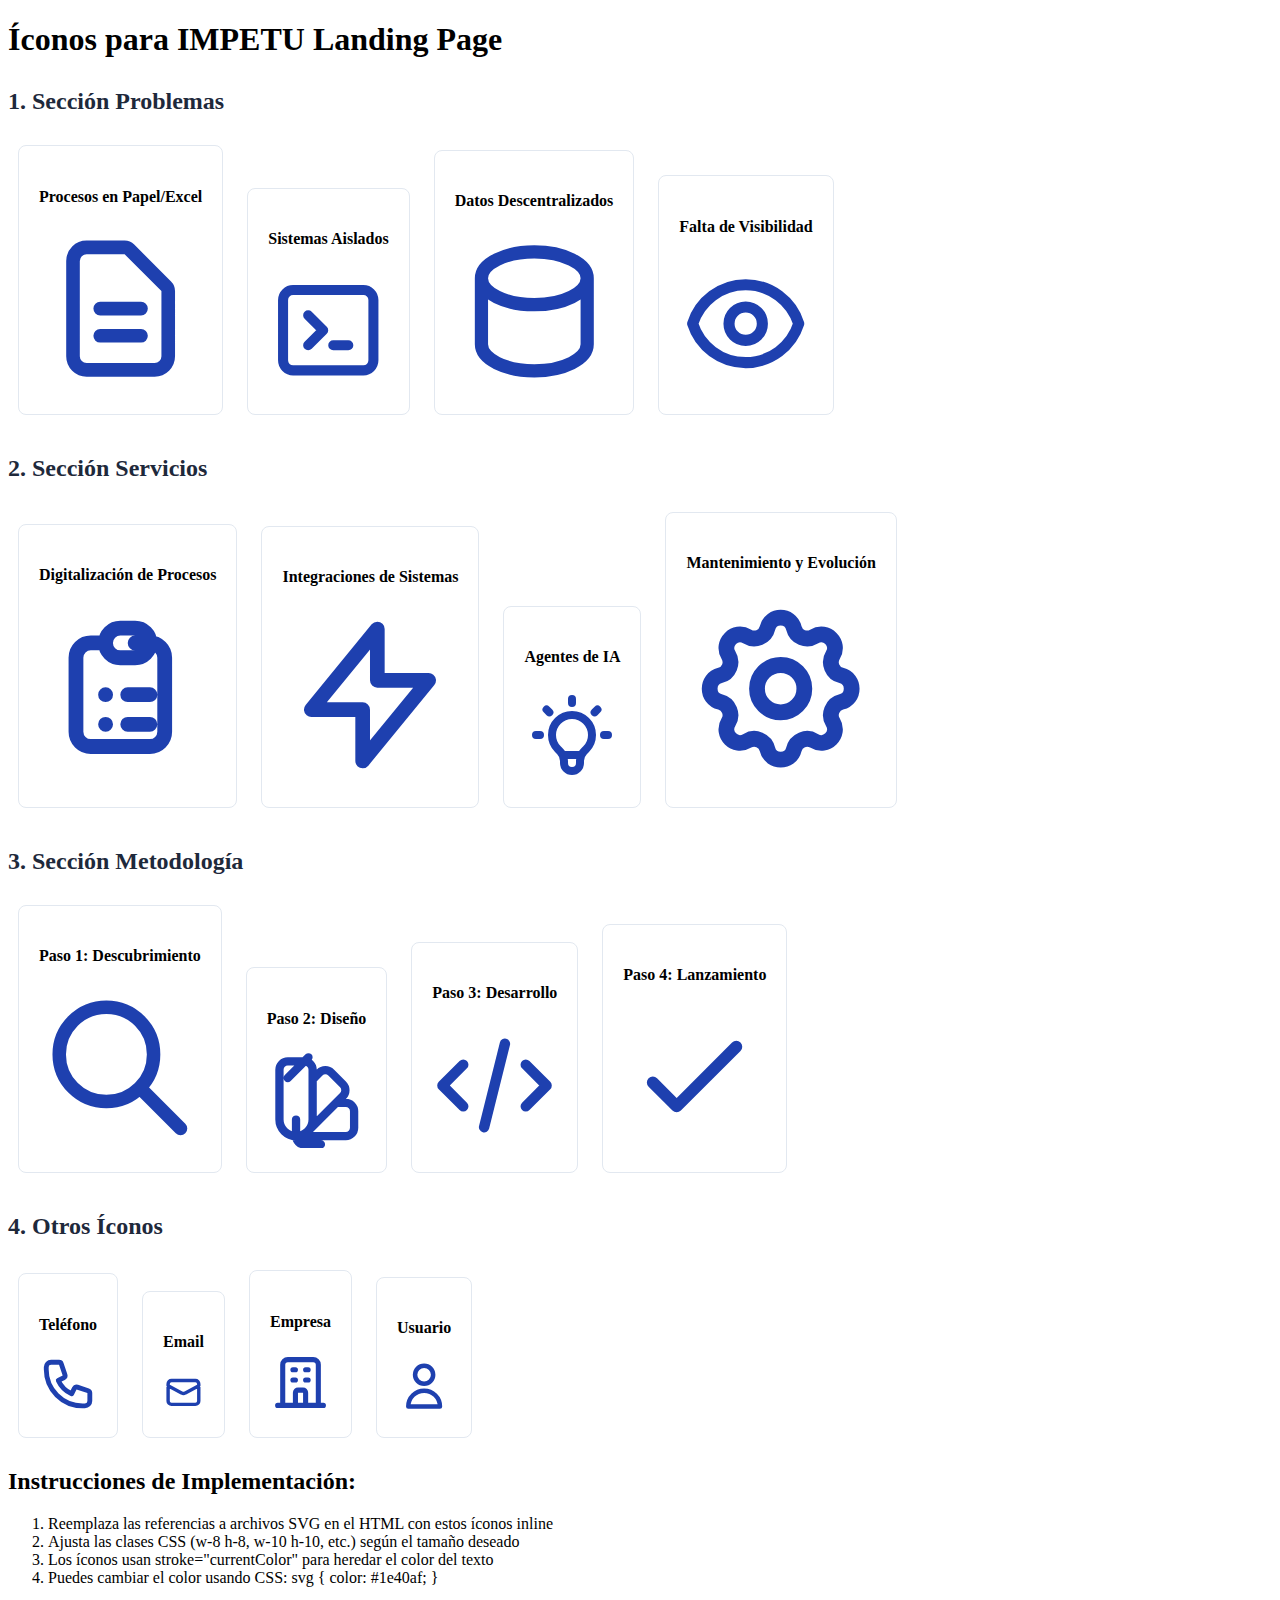
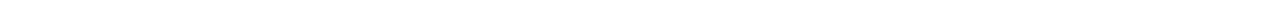
<file: iconos-implementacion.html>
<!DOCTYPE html>
<html lang="es">
<head>
    <meta charset="UTF-8">
    <meta name="viewport" content="width=device-width, initial-scale=1.0">
    <title>Íconos para IMPETU Landing Page</title>
    <style>
        .icon-example {
            display: inline-block;
            margin: 10px;
            padding: 20px;
            border: 1px solid #e2e8f0;
            border-radius: 8px;
            text-align: center;
            background: white;
        }
        .icon-example svg {
            color: #1e40af;
        }
        .section-title {
            font-size: 1.5rem;
            font-weight: bold;
            margin: 30px 0 20px 0;
            color: #1e293b;
        }
    </style>
</head>
<body>
    <h1>Íconos para IMPETU Landing Page</h1>
    
    <div class="section-title">1. Sección Problemas</div>
    
    <div class="icon-example">
        <h4>Procesos en Papel/Excel</h4>
        <svg class="w-8 h-8" fill="none" stroke="currentColor" viewBox="0 0 24 24">
            <path stroke-linecap="round" stroke-linejoin="round" stroke-width="2" d="M9 12h6m-6 4h6m2 5H7a2 2 0 01-2-2V5a2 2 0 012-2h5.586a1 1 0 01.707.293l5.414 5.414a1 1 0 01.293.707V19a2 2 0 01-2 2z"></path>
        </svg>
    </div>
    
    <div class="icon-example">
        <h4>Sistemas Aislados</h4>
        <svg class="w-8 h-8" fill="none" stroke="currentColor" viewBox="0 0 24 24">
            <path stroke-linecap="round" stroke-linejoin="round" stroke-width="2" d="M8 9l3 3-3 3m5 0h3M5 20h14a2 2 0 002-2V6a2 2 0 00-2-2H5a2 2 0 00-2 2v12a2 2 0 002 2z"></path>
        </svg>
    </div>
    
    <div class="icon-example">
        <h4>Datos Descentralizados</h4>
        <svg class="w-8 h-8" fill="none" stroke="currentColor" viewBox="0 0 24 24">
            <path stroke-linecap="round" stroke-linejoin="round" stroke-width="2" d="M4 7v10c0 2.21 3.582 4 8 4s8-1.79 8-4V7M4 7c0 2.21 3.582 4 8 4s8-1.79 8-4M4 7c0-2.21 3.582-4 8-4s8 1.79 8 4"></path>
        </svg>
    </div>
    
    <div class="icon-example">
        <h4>Falta de Visibilidad</h4>
        <svg class="w-8 h-8" fill="none" stroke="currentColor" viewBox="0 0 24 24">
            <path stroke-linecap="round" stroke-linejoin="round" stroke-width="2" d="M15 12a3 3 0 11-6 0 3 3 0 016 0z"></path>
            <path stroke-linecap="round" stroke-linejoin="round" stroke-width="2" d="M2.458 12C3.732 7.943 7.523 5 12 5c4.478 0 8.268 2.943 9.542 7-1.274 4.057-5.064 7-9.542 7-4.477 0-8.268-2.943-9.542-7z"></path>
        </svg>
    </div>
    
    <div class="section-title">2. Sección Servicios</div>
    
    <div class="icon-example">
        <h4>Digitalización de Procesos</h4>
        <svg class="w-10 h-10" fill="none" stroke="currentColor" viewBox="0 0 24 24">
            <path stroke-linecap="round" stroke-linejoin="round" stroke-width="2" d="M9 5H7a2 2 0 00-2 2v10a2 2 0 002 2h8a2 2 0 002-2V7a2 2 0 00-2-2h-2M9 5a2 2 0 002 2h2a2 2 0 002-2M9 5a2 2 0 012-2h2a2 2 0 012 2m-3 7h3m-3 4h3m-6-4h.01M9 16h.01"></path>
        </svg>
    </div>
    
    <div class="icon-example">
        <h4>Integraciones de Sistemas</h4>
        <svg class="w-10 h-10" fill="none" stroke="currentColor" viewBox="0 0 24 24">
            <path stroke-linecap="round" stroke-linejoin="round" stroke-width="2" d="M13 10V3L4 14h7v7l9-11h-7z"></path>
        </svg>
    </div>
    
    <div class="icon-example">
        <h4>Agentes de IA</h4>
        <svg class="w-10 h-10" fill="none" stroke="currentColor" viewBox="0 0 24 24">
            <path stroke-linecap="round" stroke-linejoin="round" stroke-width="2" d="M9.663 17h4.673M12 3v1m6.364 1.636l-.707.707M21 12h-1M4 12H3m3.343-5.657l-.707-.707m2.828 9.9a5 5 0 117.072 0l-.548.547A3.374 3.374 0 0014 18.469V19a2 2 0 11-4 0v-.531c0-.895-.356-1.754-.988-2.386l-.548-.547z"></path>
        </svg>
    </div>
    
    <div class="icon-example">
        <h4>Mantenimiento y Evolución</h4>
        <svg class="w-10 h-10" fill="none" stroke="currentColor" viewBox="0 0 24 24">
            <path stroke-linecap="round" stroke-linejoin="round" stroke-width="2" d="M10.325 4.317c.426-1.756 2.924-1.756 3.35 0a1.724 1.724 0 002.573 1.066c1.543-.94 3.31.826 2.37 2.37a1.724 1.724 0 001.065 2.572c1.756.426 1.756 2.924 0 3.35a1.724 1.724 0 00-1.066 2.573c.94 1.543-.826 3.31-2.37 2.37a1.724 1.724 0 00-2.572 1.065c-.426 1.756-2.924 1.756-3.35 0a1.724 1.724 0 00-2.573-1.066c-1.543.94-3.31-.826-2.37-2.37a1.724 1.724 0 00-1.065-2.572c-1.756-.426-1.756-2.924 0-3.35a1.724 1.724 0 001.066-2.573c-.94-1.543.826-3.31 2.37-2.37.996.608 2.296.07 2.572-1.065z"></path>
            <path stroke-linecap="round" stroke-linejoin="round" stroke-width="2" d="M15 12a3 3 0 11-6 0 3 3 0 016 0z"></path>
        </svg>
    </div>
    
    <div class="section-title">3. Sección Metodología</div>
    
    <div class="icon-example">
        <h4>Paso 1: Descubrimiento</h4>
        <svg class="w-6 h-6" fill="none" stroke="currentColor" viewBox="0 0 24 24">
            <path stroke-linecap="round" stroke-linejoin="round" stroke-width="2" d="M21 21l-6-6m2-5a7 7 0 11-14 0 7 7 0 0114 0z"></path>
        </svg>
    </div>
    
    <div class="icon-example">
        <h4>Paso 2: Diseño</h4>
        <svg class="w-6 h-6" fill="none" stroke="currentColor" viewBox="0 0 24 24">
            <path stroke-linecap="round" stroke-linejoin="round" stroke-width="2" d="M7 21a4 4 0 01-4-4V5a2 2 0 012-2h4a2 2 0 012 2v12a4 4 0 01-4 4zm0 0h12a2 2 0 002-2v-4a2 2 0 00-2-2h-2.343M11 7.343l1.657-1.657a2 2 0 012.828 0l2.829 2.829a2 2 0 010 2.828l-8.486 8.485M7 17v4a2 2 0 002 2h4M5 7l5-5"></path>
        </svg>
    </div>
    
    <div class="icon-example">
        <h4>Paso 3: Desarrollo</h4>
        <svg class="w-6 h-6" fill="none" stroke="currentColor" viewBox="0 0 24 24">
            <path stroke-linecap="round" stroke-linejoin="round" stroke-width="2" d="M10 20l4-16m4 4l4 4-4 4M6 16l-4-4 4-4"></path>
        </svg>
    </div>
    
    <div class="icon-example">
        <h4>Paso 4: Lanzamiento</h4>
        <svg class="w-6 h-6" fill="none" stroke="currentColor" viewBox="0 0 24 24">
            <path stroke-linecap="round" stroke-linejoin="round" stroke-width="2" d="M5 13l4 4L19 7"></path>
        </svg>
    </div>
    
    <div class="section-title">4. Otros Íconos</div>
    
    <div class="icon-example">
        <h4>Teléfono</h4>
        <svg class="w-5 h-5" fill="none" stroke="currentColor" viewBox="0 0 24 24">
            <path stroke-linecap="round" stroke-linejoin="round" stroke-width="2" d="M3 5a2 2 0 012-2h3.28a1 1 0 01.948.684l1.498 4.493a1 1 0 01-.502 1.21l-2.257 1.13a11.042 11.042 0 005.516 5.516l1.13-2.257a1 1 0 011.21-.502l4.493 1.498a1 1 0 01.684.949V19a2 2 0 01-2 2h-1C9.716 21 3 14.284 3 6V5z"></path>
        </svg>
    </div>
    
    <div class="icon-example">
        <h4>Email</h4>
        <svg class="w-5 h-5" fill="none" stroke="currentColor" viewBox="0 0 24 24">
            <path stroke-linecap="round" stroke-linejoin="round" stroke-width="2" d="M3 8l7.89 4.26a2 2 0 002.22 0L21 8M5 19h14a2 2 0 002-2V7a2 2 0 00-2-2H5a2 2 0 00-2 2v10a2 2 0 002 2z"></path>
        </svg>
    </div>
    
    <div class="icon-example">
        <h4>Empresa</h4>
        <svg class="w-5 h-5" fill="none" stroke="currentColor" viewBox="0 0 24 24">
            <path stroke-linecap="round" stroke-linejoin="round" stroke-width="2" d="M19 21V5a2 2 0 00-2-2H7a2 2 0 00-2 2v16m14 0h2m-2 0h-5m-9 0H3m2 0h5M9 7h1m-1 4h1m4-4h1m-1 4h1m-5 10v-5a1 1 0 011-1h2a1 1 0 011 1v5m-4 0h4"></path>
        </svg>
    </div>
    
    <div class="icon-example">
        <h4>Usuario</h4>
        <svg class="w-5 h-5" fill="none" stroke="currentColor" viewBox="0 0 24 24">
            <path stroke-linecap="round" stroke-linejoin="round" stroke-width="2" d="M16 7a4 4 0 11-8 0 4 4 0 018 0zM12 14a7 7 0 00-7 7h14a7 7 0 00-7-7z"></path>
        </svg>
    </div>
    
    <h2>Instrucciones de Implementación:</h2>
    <ol>
        <li>Reemplaza las referencias a archivos SVG en el HTML con estos íconos inline</li>
        <li>Ajusta las clases CSS (w-8 h-8, w-10 h-10, etc.) según el tamaño deseado</li>
        <li>Los íconos usan stroke="currentColor" para heredar el color del texto</li>
        <li>Puedes cambiar el color usando CSS: svg { color: #1e40af; }</li>
    </ol>
</body>
</html>
</file>
